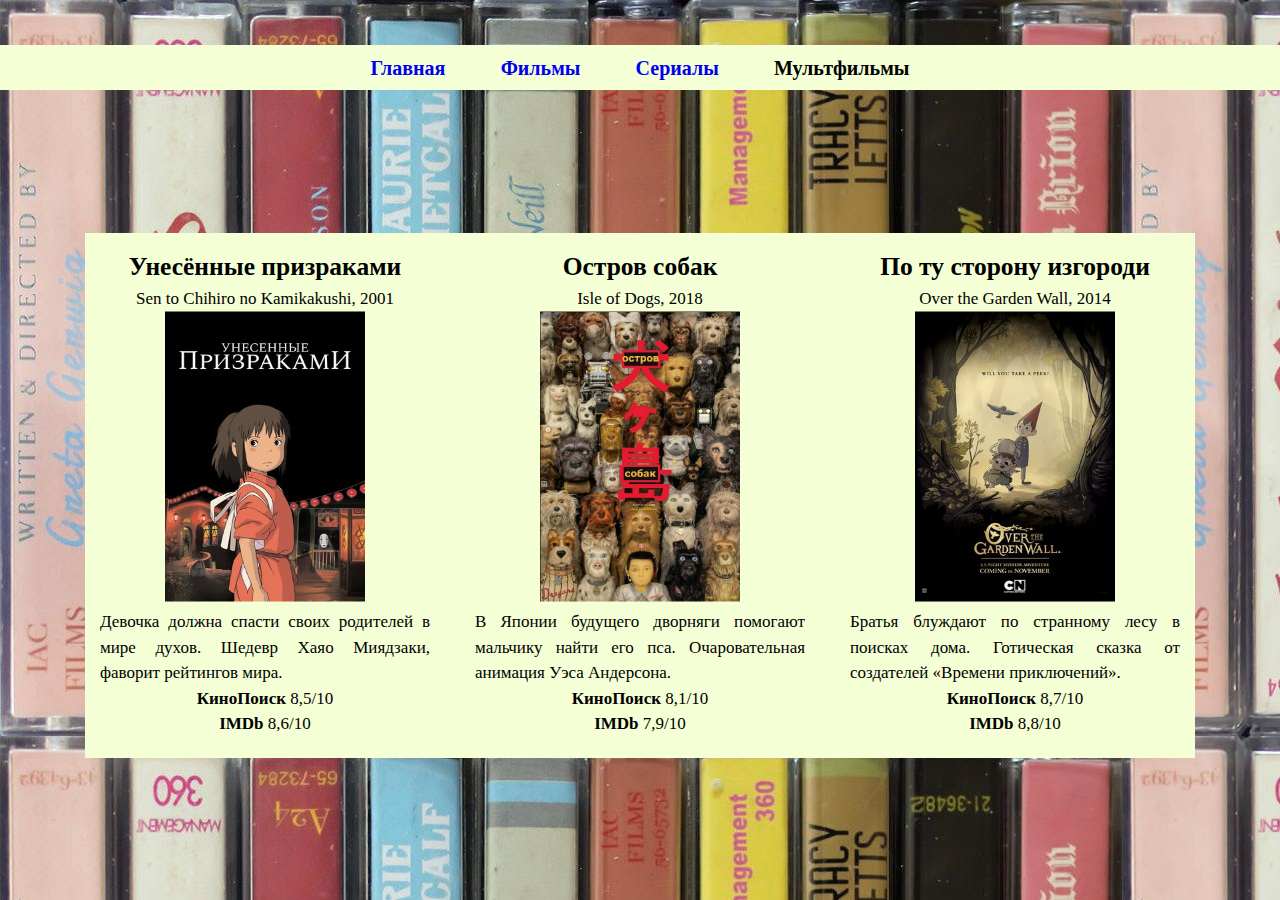
<file: cartoons.html>
<!doctype html>
<html>
    <head>
        <meta charset="utf-8">
        <link rel="stylesheet" href="CSS/cartoons.css">
        <title>What to watch</title>
    </head>
    <body>
        <nav>
            <ul>
                <li><a href="index.html">Главная</a></li>
                <li><a href="movies.html">Фильмы</a></li>
                <li><a href="shows.html">Сериалы</a></li>
                <li>Мультфильмы</li>
            </ul>
        </nav>
        <div class="media">
            <div class="bblock">
                <h2>Унесённые призраками</h2>
                <p>Sen to Chihiro no Kamikakushi, 2001</p>
                <img width="200px" height="290px" src="IMG/spiritedaway.jpg" alt="Постер мультфильма Унесённые призраками">
                <p align="justify">Девочка должна спасти своих родителей в мире духов. Шедевр Хаяо Миядзаки, фаворит рейтингов мира.</p>
                <p><b>КиноПоиск</b> 8,5/10<br><b>IMDb</b> 8,6/10</p>
            </div>
            <div class="bblock">
                <h2>Остров собак</h2>
                <p>Isle of Dogs, 2018</p>
                <img width="200px" height="290px" src="IMG/isleofdogs.jpg" alt="Постер мультфильма Остров собак">
                <p align="justify">В Японии будущего дворняги помогают мальчику найти его пса. Очаровательная анимация Уэса Андерсона.</p>
                <p><b>КиноПоиск</b> 8,1/10<br><b>IMDb</b> 7,9/10</p>
            </div>
            <div class="bblock">
                <h2>По ту сторону изгороди</h2>
                <p>Over the Garden Wall, 2014</p>
                <img width="200px" height="290px" src="IMG/overthegardenwall.jpg" alt="Постер мультфильма По ту сторону изгороди">
                <p align="justify">Братья блуждают по странному лесу в поисках дома. Готическая сказка от создателей «Времени приключений».</p>
                <p><b>КиноПоиск</b> 8,7/10<br><b>IMDb</b> 8,8/10</p>
            </div>
        </div>
    </body>
</html>
</file>
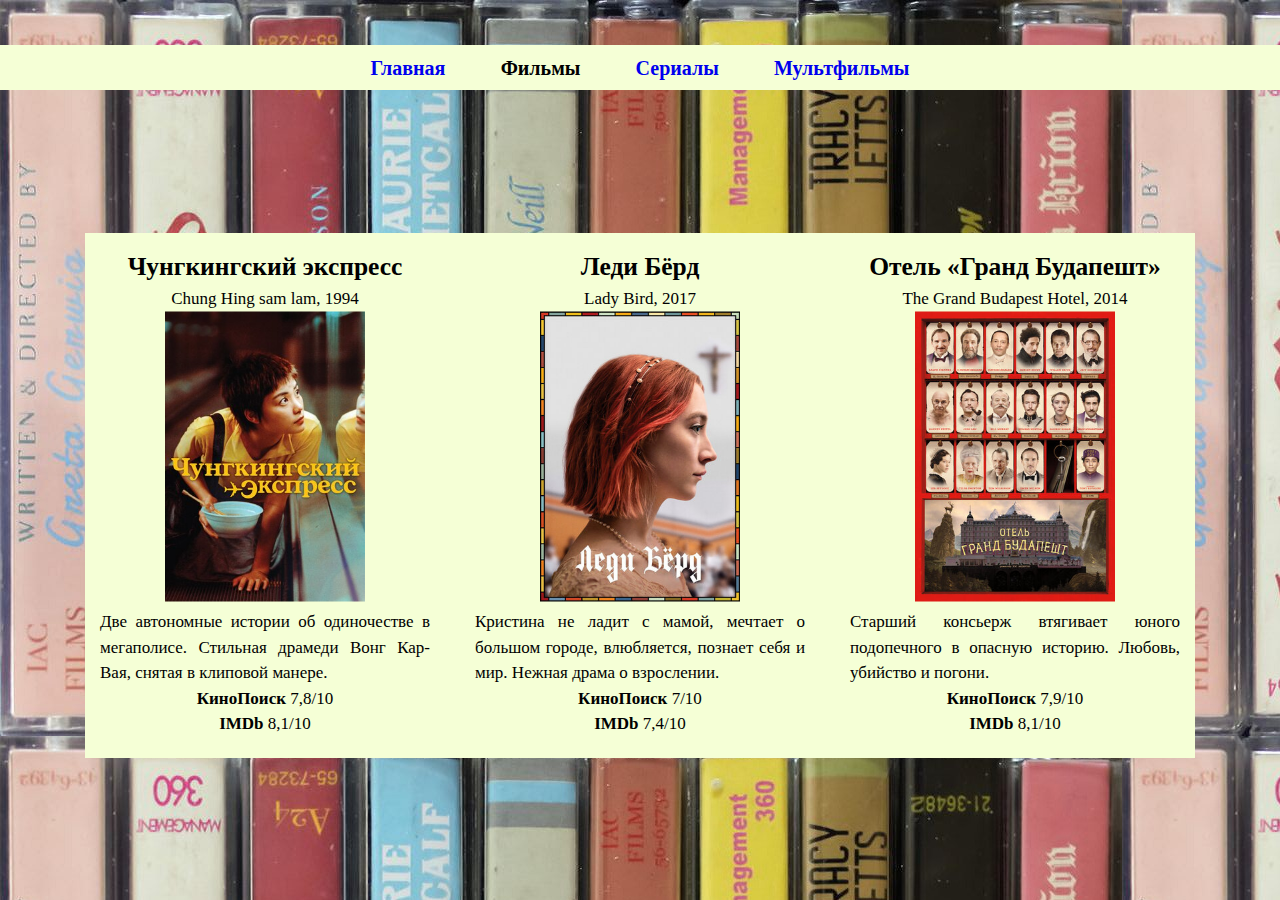
<file: movies.html>
<!doctype html>
<html>
    <head>
        <meta charset="utf-8">
        <link rel="stylesheet" href="CSS/movies.css">
        <title>What to watch</title>
    </head>
    <body>
        <nav>
            <ul>
                <li><a href="index.html">Главная</a></li>
                <li>Фильмы</li>
                <li><a href="shows.html">Сериалы</a></li>
                <li><a href="cartoons.html">Мультфильмы</a></li>
            </ul>
        </nav>
        <div class="media">
            <div class="bblock">
                <h2>Чунгкингский экспресс</h2>
                <p>Chung Hing sam lam, 1994</p>
                <img width="200px" height="290px" src="IMG/chunghingsamlam.jpg" alt="Постер фильма Чунгкингский экспресс">
                <p align="justify">Две автономные истории об одиночестве в мегаполисе. Стильная драмеди Вонг Кар-Вая, снятая в клиповой манере.</p>
                <p><b>КиноПоиск</b> 7,8/10<br><b>IMDb</b> 8,1/10</p>
            </div>
            <div class="bblock">
                <h2>Леди Бёрд</h2>
                <p>Lady Bird, 2017</p>
                <img width="200px" height="290px" src="IMG/ladybird.jpg" alt="Постер фильма Леди Бёрд">
                <p align="justify">Кристина не ладит с мамой, мечтает о большом городе, влюбляется, познает себя и мир. Нежная драма о взрослении.</p>
                <p><b>КиноПоиск</b> 7/10<br><b>IMDb</b> 7,4/10</p>
            </div>
            <div class="bblock">
                <h2>Отель «Гранд Будапешт»</h2>
                <p>The Grand Budapest Hotel, 2014</p>
                <img width="200px" height="290px" src="IMG/thegrandbudapesthotel.jpg" alt="Постер фильма Отель «Гранд Будапешт»">
                <p align="justify">Старший консьерж втягивает юного подопечного в опасную историю. Любовь, убийство и погони.</p>
                <p><b>КиноПоиск</b> 7,9/10<br><b>IMDb</b> 8,1/10</p>
            </div>
        </div>
    </body>
</html>
</file>
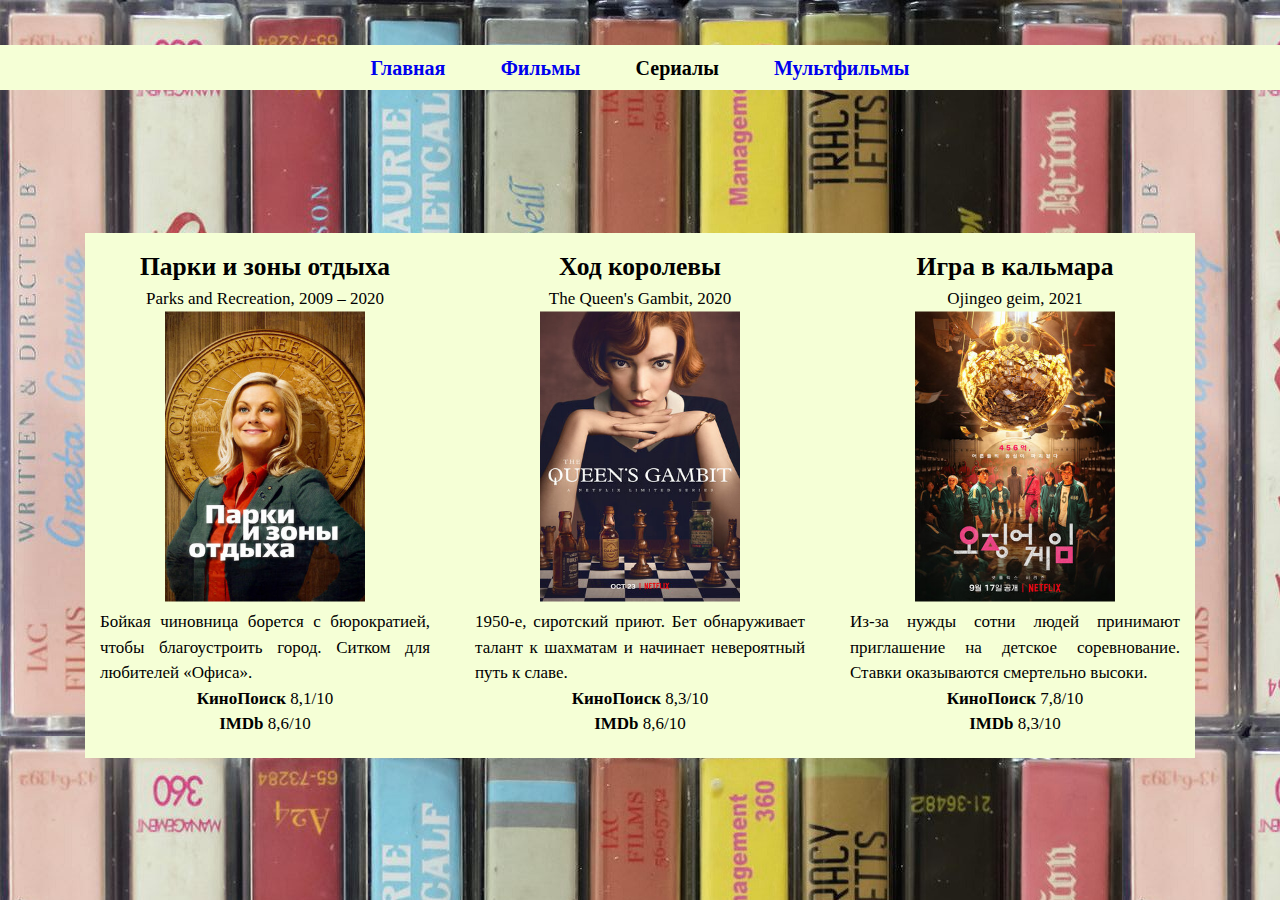
<file: shows.html>
<!doctype html>
<html>
    <head>
        <meta charset="utf-8">
        <link rel="stylesheet" href="CSS/shows.css">
        <title>What to watch</title>
    </head>
    <body>
        <nav>
            <ul>
                <li><a href="index.html">Главная</a></li>
                <li><a href="movies.html">Фильмы</a></li>
                <li>Сериалы</li>
                <li><a href="cartoons.html">Мультфильмы</a></li>
            </ul>
        </nav>
        <div class="media">
            <div class="bblock">
                <h2>Парки и зоны отдыха</h2>
                <p>Parks and Recreation, 2009 – 2020</p>
                <img width="200px" height="290px" src="IMG/parksandrecreation.jpg" alt="Постер сериала Парки и зоны отдыха">
                <p align="justify">Бойкая чиновница борется с бюрократией, чтобы благоустроить город. Ситком для любителей «Офиса».</p>
                <p><b>КиноПоиск</b> 8,1/10<br><b>IMDb</b> 8,6/10</p>
            </div>
            <div class="bblock">
                <h2>Ход королевы</h2>
                <p>The Queen's Gambit, 2020</p>
                <img width="200px" height="290px" src="IMG/thequeensgambit.jpg" alt="Постер мини–сериала Ход королевы">
                <p align="justify">1950-е, сиротский приют. Бет обнаруживает талант к шахматам и начинает невероятный путь к славе.</p>
                <p><b>КиноПоиск</b> 8,3/10<br><b>IMDb</b> 8,6/10</p>
            </div>
            <div class="bblock">
                <h2>Игра в кальмара</h2>
                <p>Ojingeo geim, 2021</p>
                <img width="200px" height="290px" src="IMG/squidgame.jpg" alt="Постер сериала Игра в кальмара">
                <p align="justify">Из-за нужды cотни людей принимают приглашение на детское соревнование. Ставки оказываются смертельно высоки.</p>
                <p><b>КиноПоиск</b> 7,8/10<br><b>IMDb</b> 8,3/10</p>
            </div>
        </div>
    </body>
</html>
</file>
<file: CSS/cartoons.css>
* {
    margin: 0;
    padding: 0;
}

body {
    margin 0;
    background: url("../IMG/background.jpg");
    font-family: Book Antiqua;
    line-height: 1.5;
}

nav {
    width: 100vw;
    height: 5vh;
    margin-top: 5vh;
    background-color: #f5ffd6;
    display: flex;
}


ul {
    text-align: center;
    margin: auto;
}

ul li {
    display: inline-block;
    cursor: pointer;
    font-size: 20px;
    font-weight: bold;
    margin-left: 2vw;
    margin-right: 2vw;
}

a {
    text-decoration: none;
}

a:visited {
    color: rgb(0, 0, 0);
}

a:hover {
    color: #f51b6f;
    transition: 0.3s;
}

a:active {
    color: #8b0237;
}

.media {
    position: fixed;
    top: 55%;
    left: 50%;
    width: 1080px;
    height: 495px;
    transform: translate(-50%,-50%);
    background-color: #f5ffd6;
    padding: 15px;
}
 
.bblock {
    float: left;
    height: 495px;
    width: 330px;
    font-size: 17px;
    text-align: center;
    background-color: #f5ffd6;
    margin-right: 45px;
}

.media :last-child {
    margin-right: 0px;
}
</file>
<file: CSS/movies.css>
* {
    margin: 0;
    padding: 0;
}

body {
    margin 0;
    background: url("../IMG/background.jpg");
    font-family: Book Antiqua;
    line-height: 1.5;
}

nav {
    width: 100vw;
    height: 5vh;
    margin-top: 5vh;
    background-color: #f5ffd6;
    display: flex;
}


ul {
    text-align: center;
    margin: auto;
}

ul li {
    display: inline-block;
    cursor: pointer;
    font-size: 20px;
    font-weight: bold;
    margin-left: 2vw;
    margin-right: 2vw;
}

a {
    text-decoration: none;
}

a:visited {
    color: rgb(0, 0, 0);
}

a:hover {
    color: #f51b6f;
    transition: 0.3s;
}

a:active {
    color: #8b0237;
}

.media {
    position: fixed;
    top: 55%;
    left: 50%;
    width: 1080px;
    height: 495px;
    transform: translate(-50%,-50%);
    background-color: #f5ffd6;
    padding: 15px;
}
 
.bblock {
    float: left;
    height: 495px;
    width: 330px;
    font-size: 17px;
    text-align: center;
    background-color: #f5ffd6;
    margin-right: 45px;
}

.media :last-child {
    margin-right: 0px;
}
</file>
<file: CSS/shows.css>
* {
    margin: 0;
    padding: 0;
}

body {
    margin 0;
    background: url("../IMG/background.jpg");
    font-family: Book Antiqua;
    line-height: 1.5;
}

nav {
    width: 100vw;
    height: 5vh;
    margin-top: 5vh;
    background-color: #f5ffd6;
    display: flex;
}


ul {
    text-align: center;
    margin: auto;
}

ul li {
    display: inline-block;
    cursor: pointer;
    font-size: 20px;
    font-weight: bold;
    margin-left: 2vw;
    margin-right: 2vw;
}

a {
    text-decoration: none;
}

a:visited {
    color: rgb(0, 0, 0);
}

a:hover {
    color: #f51b6f;
    transition: 0.3s;
}

a:active {
    color: #8b0237;
}

.media {
    position: fixed;
    top: 55%;
    left: 50%;
    width: 1080px;
    height: 495px;
    transform: translate(-50%,-50%);
    background-color: #f5ffd6;
    padding: 15px;
}
 
.bblock {
    float: left;
    height: 495px;
    width: 330px;
    font-size: 17px;
    text-align: center;
    background-color: #f5ffd6;
    margin-right: 45px;
}

.media :last-child {
    margin-right: 0px;
}
</file>
